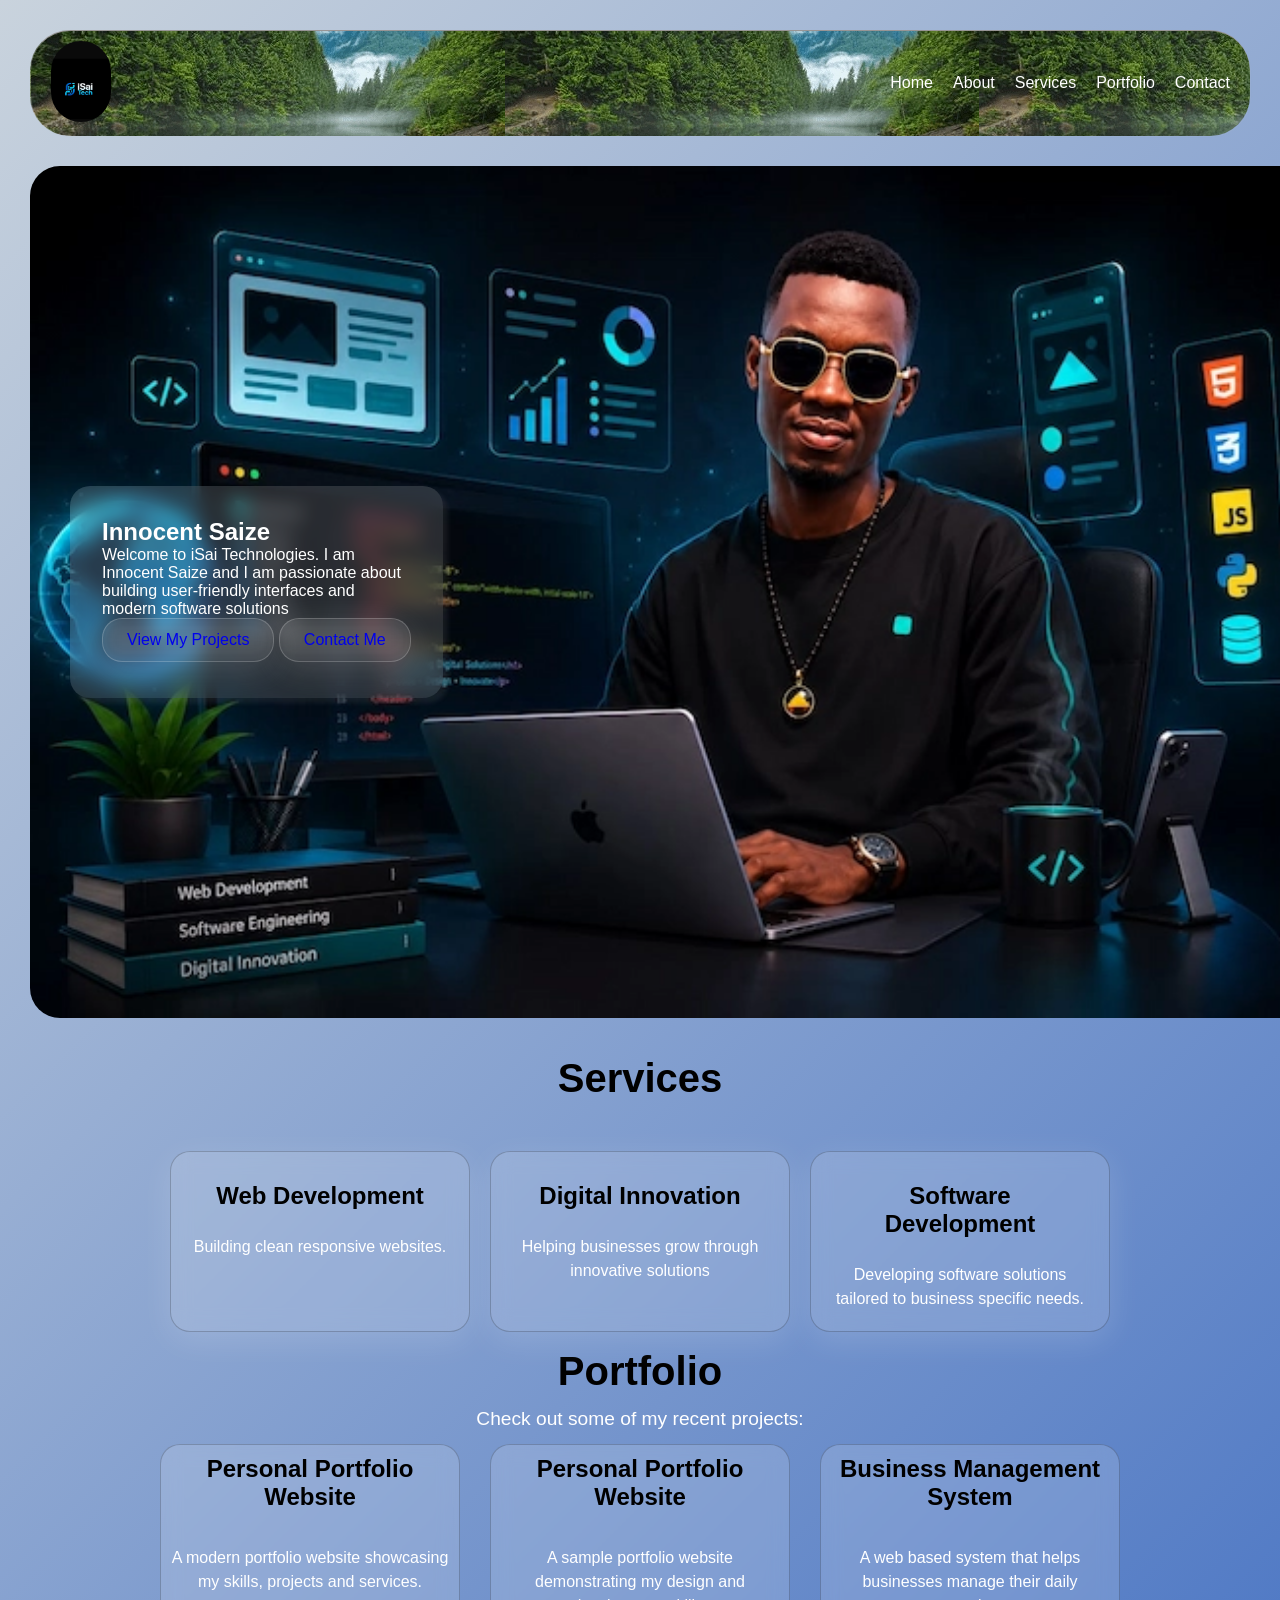
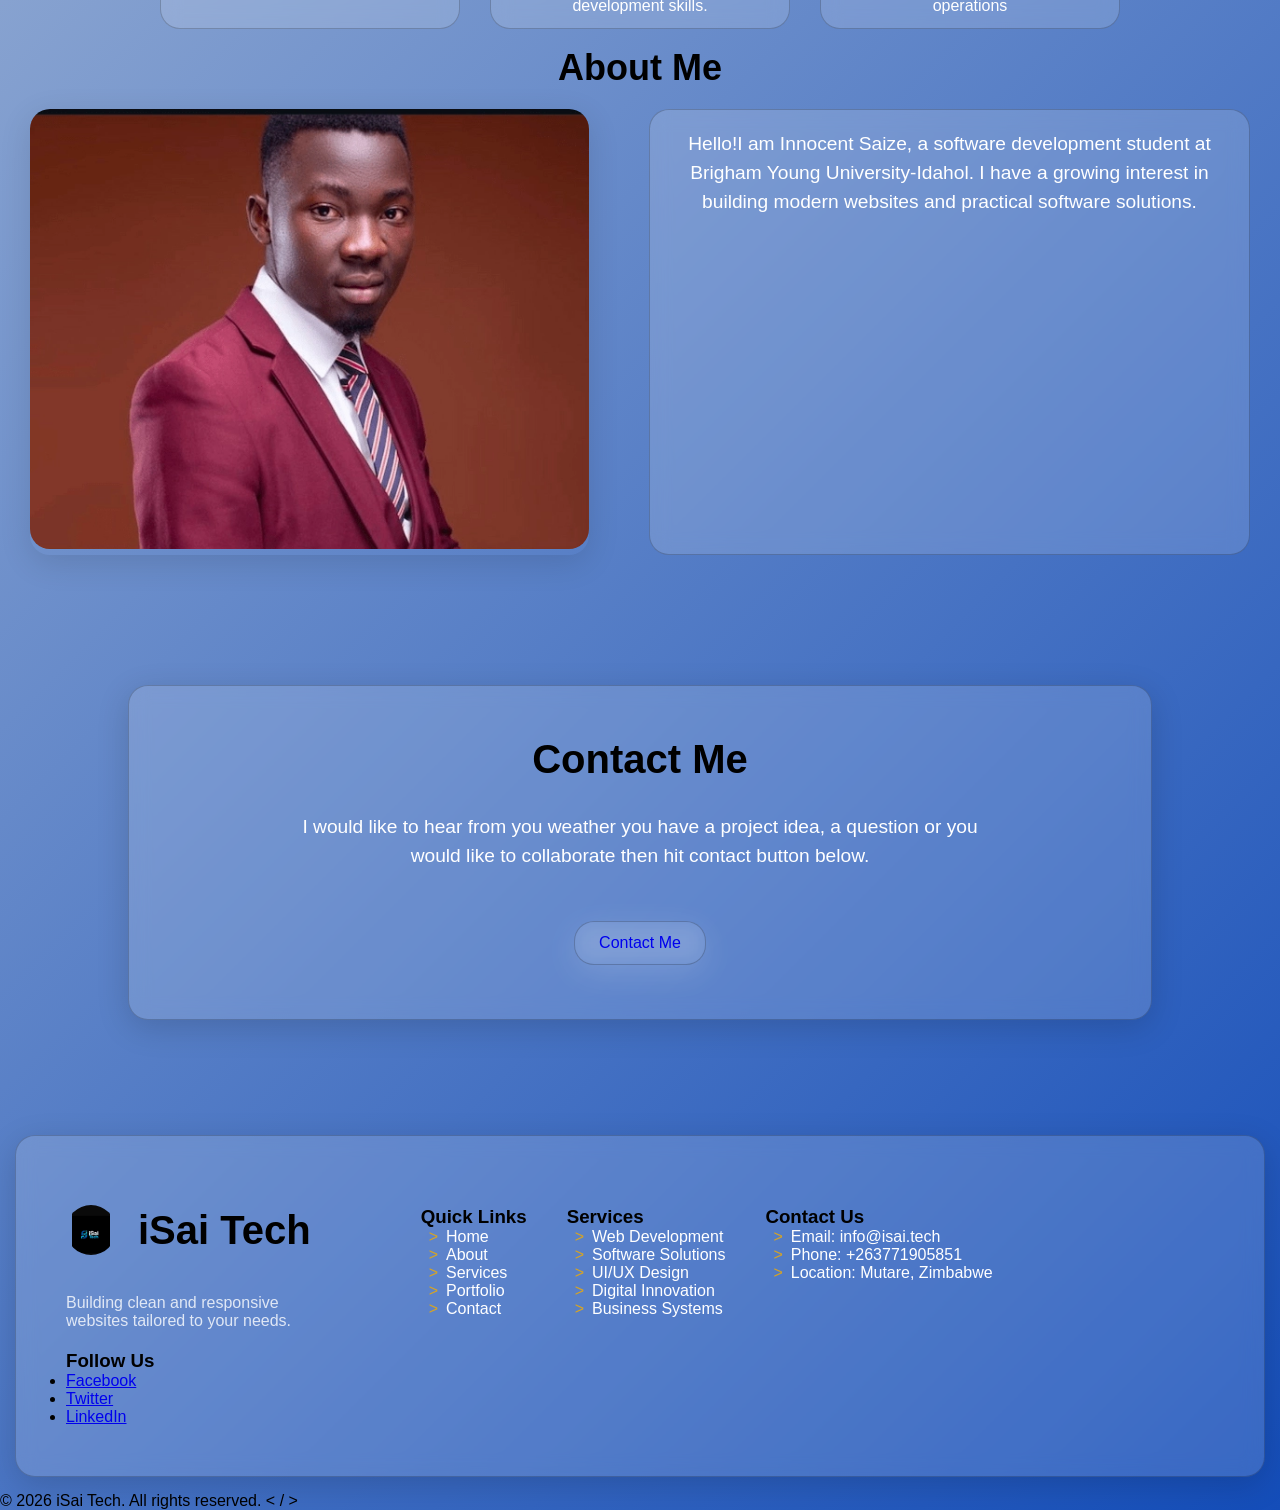
<file: my_company/index.html>
<!DOCTYPE html>
<html lang="en">

<head>
    <meta charset="UTF-8">
    <meta name="viewport" content="width=device-width, initial-scale=1.0">
    <title>iSai Tech | Software Developer</title>
    <meta name="description"
        content="iSai Tech is a software development company that specializes in creating innovative solutions for businesses.">
    <meta name="keywords"
        content="software development, web development, mobile app development, custom software solutions">
    <meta name="author" content="Innocent Saize">
    <link rel="stylesheet" href="styles/styles.css">
</head>

<body>
    <header class="header">
        <div class="logo">
            <img src="images/logo-img.PNG" alt="iSai Tech Logo">
        </div>
        <nav>
            <ul class="h-links">
                <li><a href="index.html">Home</a></li>
                <li><a href="about.html">About</a></li>
                <li><a href="services.html">Services</a></li>
                <li><a href="portfolio.html">Portfolio</a></li>
                <li><a href="contact.html">Contact</a></li>
            </ul>
        </nav>
    </header>

    <main>
        <section class="hero">

            <div class="hero-image">
                <img src="images/hero-img.webp" alt="Hero Image">
                <div class="hero-text">
                    <h1>Innocent Saize</h1>
                    <p>Welcome to iSai Technologies. I am Innocent Saize and I am passionate about building
                        user-friendly
                        interfaces
                        and modern software solutions </p>
                    <a href="portfolio.html" class="btn">View My Projects</a>
                    <a href="contact.html" class="btn">Contact Me</a>
                </div>
            </div>

        </section>
        <section class="services">
            <h2>Services</h2>
            <div class="service-container">

                <div class="service-card">
                    <h3>Web Development</h3>
                    <p> Building clean responsive websites.</p>
                </div>

                <div class="service-card">
                    <h3>Digital Innovation</h3>
                    <p>Helping businesses grow through innovative solutions</p>
                </div>

                <div class="service-card">
                    <h3>Software Development</h3>
                    <p>Developing software solutions tailored to business specific needs.</p>
                </div>
            </div>
        </section>
        <section class="portfolio">
            <h2>Portfolio</h2>
            <p>Check out some of my recent projects:</p>
            <div class="portfolio-container">

                <a href="portfolio.html" class="portfolio-card">
                    <h3>Personal Portfolio Website</h3>
                    <p>A modern portfolio website showcasing my skills, projects and services.</p>
                </a>
                <a href="portfolio.html" class="portfolio-card">
                    <h3>Personal Portfolio Website</h3>
                    <p>A sample portfolio website demonstrating my design and development skills.</p>
                </a>

                <a href="portfolio.html" class="portfolio-card">
                    <h3>Business Management System</h3>
                    <p>A web based system that helps businesses manage their daily operations</p>
                </a>
            </div>
        </section>

        <section class="about">
            <h2>About Me</h2>
            <div class="about-container">
                <div class="about-text">
                    <p>Hello!I am Innocent Saize, a software development student at Brigham Young University-Idahol. I
                        have a growing interest in building modern websites and practical software solutions.</p>
                </div>
                <div class="about-image">
                    <img src="images/me.webp" alt="About Image">
                </div>

            </div>

        </section>
        <section class="contact">
            <div class="contact-container">
                <h2>Contact Me</h2>
                <p>I would like to hear from you weather you have a project idea, a question or you would like to
                    collaborate then hit contact button below. </p>
                <a href=" contact.html" class="btn">Contact Me</a>
            </div>
        </section>



    </main>

    <footer>
        <div class="footer-container">
            <div class="footer-brand">
                <div class="brand-logo">
                    <img src="images/logo-img.PNG" alt="iSai Tech Logo">
                    <h2>iSai Tech</h2>
                </div>

                <p>Building clean and responsive websites tailored to your needs.</p>
                <div class="footer-social">
                <h3>Follow Us</h3>
                <ul>
                    <li><a href="https://www.facebook.com/your-facebook-page" target="_blank">Facebook</a></li>
                    <li><a href="https://twitter.com/your-twitter-handle" target="_blank">Twitter</a></li>
                    <li><a href="https://www.linkedin.com/in/your-linkedin-profile" target="_blank">LinkedIn</a></li>
                </ul>
            </div>
            </div>

            
            <div class="footer-content">

                <div class="footer-links">
                    <h3>Quick Links</h3>
                    <ul>
                        <li><a href="index.html">Home</a></li>
                        <li><a href="about.html">About</a></li>
                        <li><a href="services.html">Services</a></li>
                        <li><a href="portfolio.html">Portfolio</a></li>
                        <li><a href="contact.html">Contact</a></li>
                    </ul>
                </div>

                <section class="footer-servives">
                    <h3>Services</h3>
                    <ul class="list">
                        <li>Web Development</li>
                        <li>Software Solutions
                        <li>UI/UX Design</li>
                        <li>Digital Innovation</li>
                        <li>Business Systems</li>
                    </ul>

                </section>
                <div class="footer-contacts">
                    <h3>Contact Us</h3>
                    <p>Email: info@isai.tech</p>
                    <p>Phone: +263771905851</p>
                    <p>Location: Mutare, Zimbabwe</p>
                </div>

            </div>
        </div>
        <div class="copy">
            <p>&copy; 2026 iSai Tech. All rights reserved. <span class=" code-symbol"> &lt; / &gt;</span>

        </div>

    </footer>
</body>
</file>
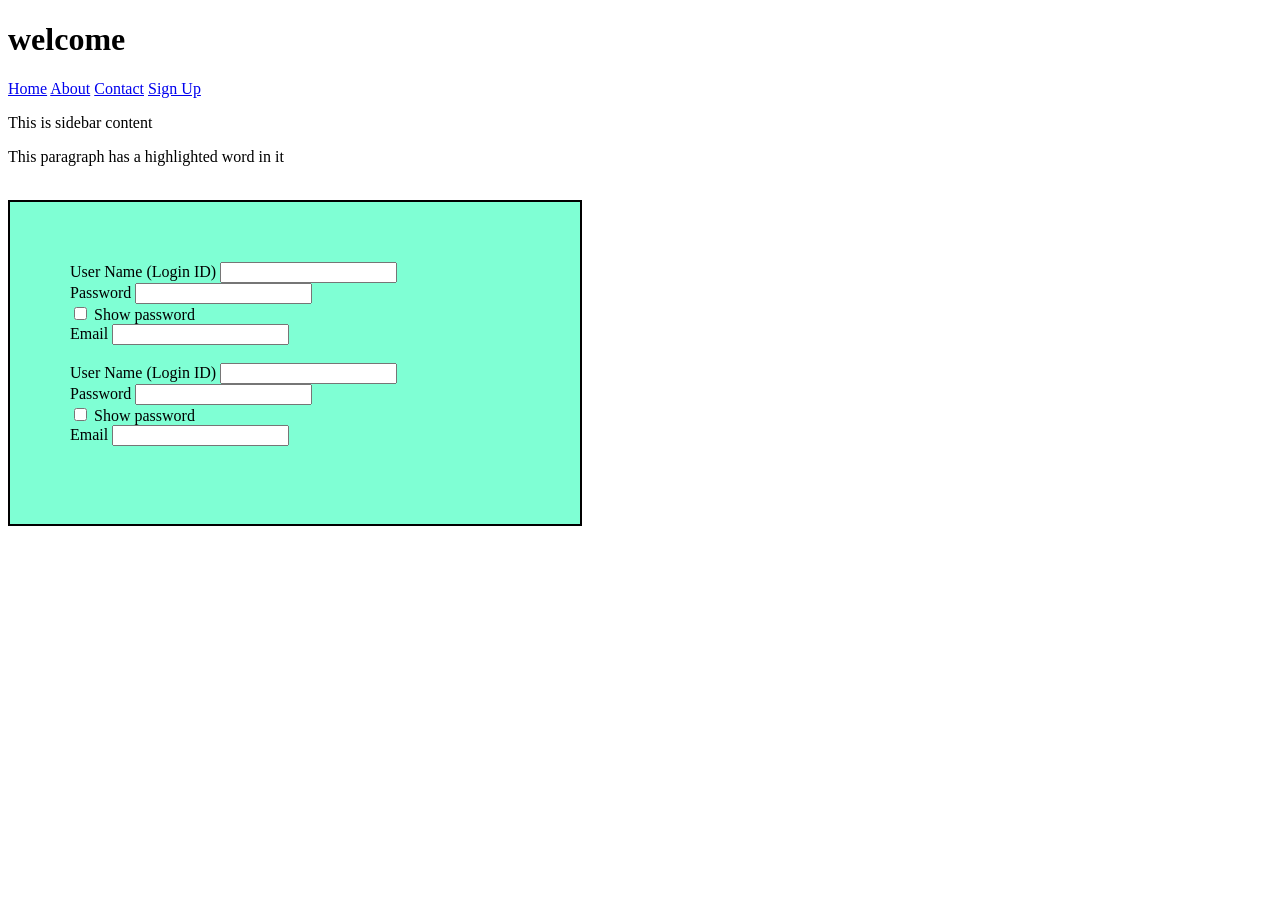
<file: practice/index.html>
<!DOCTYPE html>
<html lang="en">

<head>
    <meta charset="UTF-8">
    <meta name="viewport" content="width=device-width, initial-scale=1.0">
    <title>practice</title>
</head>

<body>
    <h1>welcome</h1>
    <nav>
        <a href="index.html">Home</a>
        <a href="about.html">About</a>
        <a href="contact.html">Contact</a>
        <a href="signup.html">Sign Up</a>
    </nav>
    <main>
        <div class="container">
            <div class="sidebar">
                <p>This is sidebar content</p>

            </div>
            <div class="content">
                <p>This paragraph has a <span class="highlight">highlighted word</span> in it</p>
            </div><br>
            <div class="today">

                <form style="border: 2px solid black; width: 450px; background-color: aquamarine; padding:60px;">
                    <label>
                        User Name (Login ID)
                    </label>
                    <input type="text" name="Login" required> <br>
                    <label>
                        Password
                    </label>
                    <input type="password" id="password" name="password" required <br><br>

                    <label>
                        <input type="checkbox" id="showPassword" onclick="togglePassword()"> Show password<br>

                    </label>

                    <label>
                        Email
                    </label>
                    <input type="email" name="Email" required 
                </form><br><br>

                <form class="tall">
                        <label>
                            User Name (Login ID)
                        </label>
                        <input type="text" name="Login" required> <br>
                        <label>
                            Password
                        </label>
                        <input type="password" id="password" name="password" required <br><br>

                        <label>
                            <input type="checkbox" id="showPassword" onclick="togglePassword()"> Show password<br>

                        </label>

                        <label>
                            Email
                        </label>
                        <input type="email" name="Email" required 
                </form><br><br>



            </div>

    </main>

</body>

</html>
</file>
<file: my_company/styles/styles.css>
* {
    margin: 0;
    padding: 0;
    box-sizing: border-box;
}

body {
    font-family: Arial, sans-serif;
    background: linear-gradient(135deg, #c9d3dd, #144db9);
    color: black;
    /* background-image: url('../images/dark.webp'); */
}

.header {
    display: flex;
    justify-content: space-between;
    align-items: center;
    padding: 10px 20px;
    background-color: rgba(235, 245, 241, 0.977);
    backdrop-filter: blur(10px);
    -webkit-backdrop-filter: blur(10px);
    border-top: 1px solid rgb(151, 149, 149);
    border-left: 1px solid rgba(255, 255, 255, 0.3);
    box-shadow: 1px 1px 1px rgba(198, 195, 195, 0.089);
    border-radius: 40px;
    margin: 30px;
    text-decoration: none;
    background-image: url('../images/OIP.webp');
    

}
.h-links a{
   text-decoration: none;
   color: white;
}
.h-links a:hover {
	text-decoration: underline;
	text-decoration-color: yellow;
}
.background{
    display: block;
    width: 100%;
    height: auto;
    object-fit: cover;
    border-radius: 30px;
    margin: 30px;
}

.logo img {
    width: 60px;
    height: auto;
    border-radius: 300px;
}

nav ul {
    display: flex;

}

nav ul li {
    list-style: none;
    margin-left: 20px;

}

.hero-image img {
    display: block;
    width: 100%;
    height: auto;
    object-fit: cover;
    border-radius: 30px;
    margin: 30px;
}

.hero-image {
    position: relative;
    width: 100%;
    height: 100%;
    object-fit: cover;

}

.hero-text {
    position: absolute;
    top: 50%;
    transform: translateY(-50%);
    color: white;
    left: 70px;
    background-color: rgba(255, 255, 255, 0.15);
    backdrop-filter: blur(10px);
    -webkit-backdrop-filter: blur(10px);
    padding: 2rem;
    border-radius: 20px;
    box-shadow: 5px 5px 5px rgba(223, 215, 215, 0.089);

}

.hero-text p {
    width: 300px;
}

.btn {
    border-radius: 20px;
    padding: 12px 24px;
    border: 2px solid white;
    display: inline-block;
    text-decoration: none;
    position: relative;
    overflow: hidden;
    transition: transform 0.3s ease;
    background-color: rgba(255, 255, 255, 0.05);
    backdrop-filter: blur(10px);
    border: 1px solid rgba(255, 255, 255, 0.2);
    box-shadow: 0px 8px 32px rgba(255, 255, 255, 0.15);


}

.btn:hover {
    transform: translateY(-3px);
    background: rgba(255, 255, 255, 0.2);

}

.services {
    padding: 8px 10%;

}

.services h2 {
    text-align: center;
    font-size: 2.5rem;
    color: black;
    margin-bottom: 50px;
}

.service-container {
    display: flex;
    justify-content: center;
    flex-wrap: wrap;
    gap: 20px;
}

.service-card {
    background-color: rgba(255, 255, 255, 0.15);
    backdrop-filter: blur(10px);
    -webkit-backdrop-filter: blur(10px);
    padding: 20px;
    border-radius: 20px;
    box-shadow: 0px 8px 32px rgba(255, 255, 255, 0.15);
    text-align: center;
    width: 300px;
    border: 1px solid rgba(0, 0, 0, 0.2);
    gap: 30px;
    transition: all 0.3s ease;
}

.service-card:hover {
    transform: translateY(-5px);
    box-shadow: 0px 12px 40px rgba(255, 255, 255, 0.15);
}

.service-card h3 {
    font-size: 1.5rem;
    margin-bottom: 15px;
    color: black;
    padding: 10px;
}

.service-card p {
    font-size: 1rem;
    color: white;
    line-height: 1.5;
}

.portfolio-card {
    text-decoration: none;
    color: inherit;
    display: block;
    cursor: pointer;
    width: 300px;
    border: 1px solid rgba(0, 0, 0, 0.2);
    background: rgba(255, 255, 255, 0.15);
    backdrop-filter: blur(10px);
    -webkit-backdrop-filter: blur(10px);
    transition: all 0.3s ease;
    border-radius: 20px;
}

.portfolio-card:hover {
    transform: translateY(-5px);
    box-shadow: 0px 12px 40px rgba(255, 255, 255, 0.15);
}

.portfolio {
    padding: 8px 10%;
}

.portfolio h2 {
    text-align: center;
    font-size: 2.5rem;
    color: black;
    padding: 1px;
}

.portfolio p {
    text-align: center;
    font-size: 1.2rem;
    color: white;
    line-height: 1.5;
    padding: 10px;
}

.portfolio-container {
    display: flex;
    justify-content: center;
    flex-wrap: wrap;
    gap: 30px;
    border-radius: 20px;
}

.portfolio-card h3 {
    font-size: 1.5rem;
    margin-bottom: 15px;
    color: black;
    padding: 10px;
    text-align: center;
}

.portfolio-card p {
    font-size: 1rem;
    color: white;
    line-height: 1.5;
    padding: 10px;
    text-align: center;
}

.about {
    padding: 10px;
    font-size: 1.5rem;
    color: black;
    text-align: center;
}

.about-container {
    display: flex;
    justify-content: space-between;
    align-items: stretch;
    gap: 60px;
    padding: 20px;
    flex-direction: row-reverse;
    border-radius: 20px
}

.about-text {
    flex: 1;
    padding: 20px;
    line-height: 1.5;
    font-size: 1.2rem;
    color:white ;
    border: 1px solid rgba(0, 0, 0, 0.2);
    background: rgba(255, 255, 255, 0.15);
    backdrop-filter: blur(10px);
    -webkit-backdrop-filter: blur(10px);
    box-shadow: 0px 8px 32px rgba(0, 0 0, 0.15);
    border-radius: 20px;

}

.about-image {
    flex: 1;
    text-align: center;
    width: 300px;
    border-radius: 20px;
    object-fit: cover;
    box-shadow: 0px 8px 32px rgba(0, 0, 0, 0.12);

}

.about-image img {
    width: 100%;
    height: auto;
    border-radius: 20px;
    object-fit: cover;
}

.contact {
    padding: 100px 10%;


}

.contact h2 {
    text-align: center;
    font-size: 2.5rem;
    color: black;
    padding: 1px;
    margin-bottom: 20px;
}

.contact p {
    text-align: center;
    font-size: 1.2rem;
    color: white;
    line-height: 1.5;
    padding: 10px;
    max-width: 700px;
    margin: 0 auto;
    margin-bottom: 40px;
}

.contact-container {
    justify-content: center;
    background: rgba(255, 255, 255, 0.15);
    backdrop-filter: blur(10px);
    -webkit-backdrop-filter: blur(10px);
    border-radius: 20px;
    padding: 50px;
    border: 1px solid rgba(0, 0, 0, 0.2);
    box-shadow: 0px 8px 32px rgba(0, 0, 0, 0.15);
    text-align: center;
}

.contact-container .btn {
    border: 1px solid rgba(0, 0, 0, 0.2);

}

.brand-logo {
    display: flex;
    align-items: center;
    gap: 12px;
}

.brand-logo img {
    width: 50px;
    height: 50px;
    object-fit: contain;
    border-radius: 300px;

}

.brand-logo h2 {
    margin: 0px;
    font-size: 2.5rem;
    line-height: 1.7;
    padding: 10px;
}

.footer-brand p {
    margin: 20px 0;
    color: rgba(255, 255, 255, 0.8);
    max-width: 250px;
}
.footer-brand{
    padding: 20px;
    
}

.footer-contact {
    padding: 100px 10%;

}

@media (max-width: 768px) {
    .footer-content {
        flex-direction: column;
        align-items: center;
        text-align: center;
    }
}

.footer-container {
    display: flex;
   margin: 15px;
   gap: 40px;
   padding: 30px;
   background: rgba(255, 255, 255, 0.15);
    backdrop-filter: blur(10px);
    -webkit-backdrop-filter: blur(10px);
    border-radius: 20px;
    border: 1px solid rgba(0, 0, 0, 0.2);
    box-shadow: 0px 8px 32px rgba(0, 0, 0, 0.15);
    
}

.footer-content {
    display: flex;
    gap: 40px;
    flex-wrap: wrap;
    margin: 40px;
}

.footer-links ul{
    list-style: none;
    padding: 0;
    margin: 0;

}
.list{
    list-style: none;
    padding: 0;
    margin: 0;
    color: white;
    text-decoration:none;


}
.list ::before{
    content: ">";
    margin: 8px;
    color: goldenrod;
}
.footer-links li ::before{
    content: ">";
    margin: 8px;
    color: goldenrod;
}
.footer-links a{
    text-decoration: none;
    color: white;
    transition: 0.3s ease;
}
.footer-links a:hover{
    color: gold;
}
.footer-contacts p{
    list-style: none;
    padding: 0;
    margin: 0;
    color: white;
    text-decoration:none;

}
.footer-contacts p::before{
    content: ">";
    margin: 8px;
    color: goldenrod;
}
</file>
